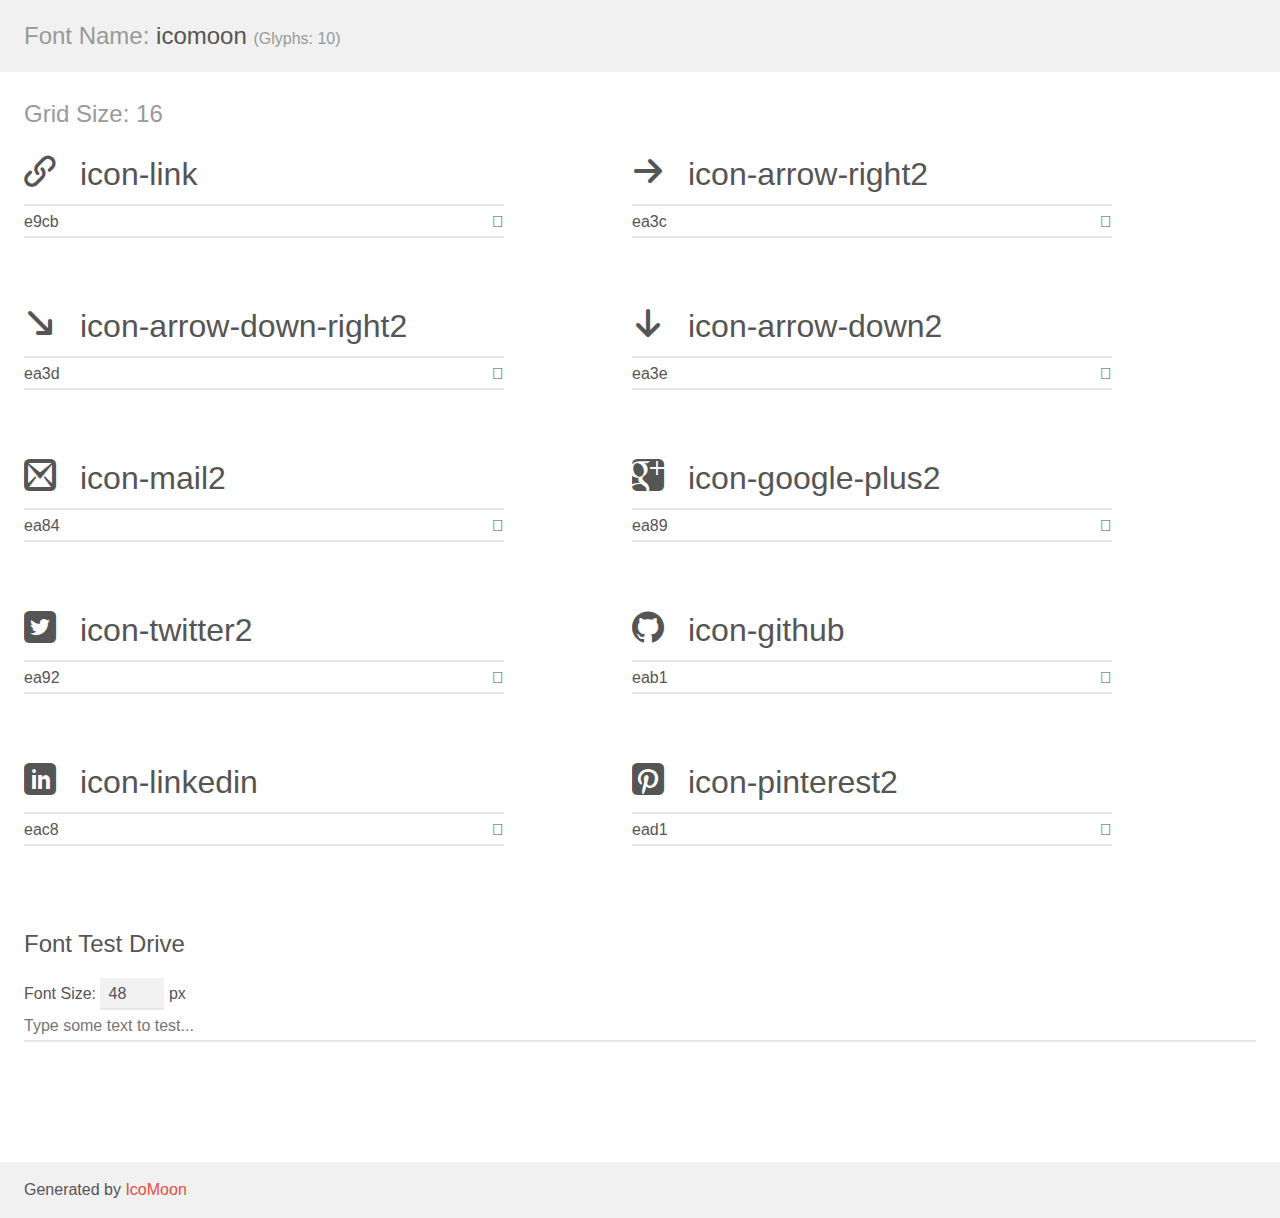
<file: icomoon/demo.html>
<!doctype html>
<html>
<head>
	<meta charset="utf-8">
	<title>IcoMoon Demo</title>
	<meta name="description" content="An Icon Font Generated By IcoMoon.io">
	<meta name="viewport" content="width=device-width">
	<link rel="stylesheet" href="demo-files/demo.css">
	<link rel="stylesheet" href="style.css"></head>
<body>
	<div class="bgc1 clearfix">
		<h1 class="mhmm mvm"><span class="fgc1">Font Name:</span> icomoon <small class="fgc1">(Glyphs:&nbsp;10)</small></h1>
	</div>
	<div class="clearfix mhl ptl">
		<h1 class="mvm mtn fgc1">Grid Size: 16</h1>
		<div class="glyph fs1">
			<div class="clearfix bshadow0 pbs">
				<span class="icon-link">
				
				</span>
				<span class="mls"> icon-link</span>
			</div>
			<fieldset class="fs0 size1of1 clearfix hidden-false">
				<input type="text" readonly value="e9cb" class="unit size1of2" />
				<input type="text" maxlength="1" readonly value="&#xe9cb;" class="unitRight size1of2 talign-right" />
			</fieldset>
			<div class="fs0 bshadow0 clearfix hidden-true">
				<span class="unit pvs fgc1">liga: </span>
				<input type="text" readonly value="link, chain" class="liga unitRight" />
			</div>
		</div>
		<div class="glyph fs1">
			<div class="clearfix bshadow0 pbs">
				<span class="icon-arrow-right2">
				
				</span>
				<span class="mls"> icon-arrow-right2</span>
			</div>
			<fieldset class="fs0 size1of1 clearfix hidden-false">
				<input type="text" readonly value="ea3c" class="unit size1of2" />
				<input type="text" maxlength="1" readonly value="&#xea3c;" class="unitRight size1of2 talign-right" />
			</fieldset>
			<div class="fs0 bshadow0 clearfix hidden-true">
				<span class="unit pvs fgc1">liga: </span>
				<input type="text" readonly value="arrow-right2, right4" class="liga unitRight" />
			</div>
		</div>
		<div class="glyph fs1">
			<div class="clearfix bshadow0 pbs">
				<span class="icon-arrow-down-right2">
				
				</span>
				<span class="mls"> icon-arrow-down-right2</span>
			</div>
			<fieldset class="fs0 size1of1 clearfix hidden-false">
				<input type="text" readonly value="ea3d" class="unit size1of2" />
				<input type="text" maxlength="1" readonly value="&#xea3d;" class="unitRight size1of2 talign-right" />
			</fieldset>
			<div class="fs0 bshadow0 clearfix hidden-true">
				<span class="unit pvs fgc1">liga: </span>
				<input type="text" readonly value="arrow-down-right2, down-right2" class="liga unitRight" />
			</div>
		</div>
		<div class="glyph fs1">
			<div class="clearfix bshadow0 pbs">
				<span class="icon-arrow-down2">
				
				</span>
				<span class="mls"> icon-arrow-down2</span>
			</div>
			<fieldset class="fs0 size1of1 clearfix hidden-false">
				<input type="text" readonly value="ea3e" class="unit size1of2" />
				<input type="text" maxlength="1" readonly value="&#xea3e;" class="unitRight size1of2 talign-right" />
			</fieldset>
			<div class="fs0 bshadow0 clearfix hidden-true">
				<span class="unit pvs fgc1">liga: </span>
				<input type="text" readonly value="arrow-down2, down2" class="liga unitRight" />
			</div>
		</div>
		<div class="glyph fs1">
			<div class="clearfix bshadow0 pbs">
				<span class="icon-mail2">
				
				</span>
				<span class="mls"> icon-mail2</span>
			</div>
			<fieldset class="fs0 size1of1 clearfix hidden-false">
				<input type="text" readonly value="ea84" class="unit size1of2" />
				<input type="text" maxlength="1" readonly value="&#xea84;" class="unitRight size1of2 talign-right" />
			</fieldset>
			<div class="fs0 bshadow0 clearfix hidden-true">
				<span class="unit pvs fgc1">liga: </span>
				<input type="text" readonly value="mail3, contact3" class="liga unitRight" />
			</div>
		</div>
		<div class="glyph fs1">
			<div class="clearfix bshadow0 pbs">
				<span class="icon-google-plus2">
				
				</span>
				<span class="mls"> icon-google-plus2</span>
			</div>
			<fieldset class="fs0 size1of1 clearfix hidden-false">
				<input type="text" readonly value="ea89" class="unit size1of2" />
				<input type="text" maxlength="1" readonly value="&#xea89;" class="unitRight size1of2 talign-right" />
			</fieldset>
			<div class="fs0 bshadow0 clearfix hidden-true">
				<span class="unit pvs fgc1">liga: </span>
				<input type="text" readonly value="google-plus2, brand3" class="liga unitRight" />
			</div>
		</div>
		<div class="glyph fs1">
			<div class="clearfix bshadow0 pbs">
				<span class="icon-twitter2">
				
				</span>
				<span class="mls"> icon-twitter2</span>
			</div>
			<fieldset class="fs0 size1of1 clearfix hidden-false">
				<input type="text" readonly value="ea92" class="unit size1of2" />
				<input type="text" maxlength="1" readonly value="&#xea92;" class="unitRight size1of2 talign-right" />
			</fieldset>
			<div class="fs0 bshadow0 clearfix hidden-true">
				<span class="unit pvs fgc1">liga: </span>
				<input type="text" readonly value="twitter2, brand12" class="liga unitRight" />
			</div>
		</div>
		<div class="glyph fs1">
			<div class="clearfix bshadow0 pbs">
				<span class="icon-github">
				
				</span>
				<span class="mls"> icon-github</span>
			</div>
			<fieldset class="fs0 size1of1 clearfix hidden-false">
				<input type="text" readonly value="eab1" class="unit size1of2" />
				<input type="text" maxlength="1" readonly value="&#xeab1;" class="unitRight size1of2 talign-right" />
			</fieldset>
			<div class="fs0 bshadow0 clearfix hidden-true">
				<span class="unit pvs fgc1">liga: </span>
				<input type="text" readonly value="github, brand40" class="liga unitRight" />
			</div>
		</div>
		<div class="glyph fs1">
			<div class="clearfix bshadow0 pbs">
				<span class="icon-linkedin">
				
				</span>
				<span class="mls"> icon-linkedin</span>
			</div>
			<fieldset class="fs0 size1of1 clearfix hidden-false">
				<input type="text" readonly value="eac8" class="unit size1of2" />
				<input type="text" maxlength="1" readonly value="&#xeac8;" class="unitRight size1of2 talign-right" />
			</fieldset>
			<div class="fs0 bshadow0 clearfix hidden-true">
				<span class="unit pvs fgc1">liga: </span>
				<input type="text" readonly value="linkedin, brand63" class="liga unitRight" />
			</div>
		</div>
		<div class="glyph fs1">
			<div class="clearfix bshadow0 pbs">
				<span class="icon-pinterest2">
				
				</span>
				<span class="mls"> icon-pinterest2</span>
			</div>
			<fieldset class="fs0 size1of1 clearfix hidden-false">
				<input type="text" readonly value="ead1" class="unit size1of2" />
				<input type="text" maxlength="1" readonly value="&#xead1;" class="unitRight size1of2 talign-right" />
			</fieldset>
			<div class="fs0 bshadow0 clearfix hidden-true">
				<span class="unit pvs fgc1">liga: </span>
				<input type="text" readonly value="pinterest2, brand72" class="liga unitRight" />
			</div>
		</div>
	</div>

	<!--[if gt IE 8]><!-->
	<div class="mhl clearfix mbl">
		<h1>Font Test Drive</h1>
		<label>
			Font Size: <input id="fontSize" type="number" class="textbox0 mbm"
			min="8" value="48" />
			px
		</label>
		<input id="testText" type="text" class="phl size1of1 mvl"
		placeholder="Type some text to test..." value=""/>
		</label>
		<div id="testDrive" class="icon-">&nbsp;
		</div>
	</div>
	<!--<![endif]-->
	<div class="bgc1 clearfix">
		<p class="mhl">Generated by <a href="https://icomoon.io/app">IcoMoon</a></p>
	</div>

	<script src="demo-files/demo.js"></script>
</body>
</html>
</file>
<file: icomoon/demo-files/demo.css>
body {
	padding: 0;
	margin: 0;
	font-family: sans-serif;
	font-size: 1em;
	line-height: 1.5;
	color: #555;
	background: #fff;
}
h1 {
	font-size: 1.5em;
	font-weight: normal;
}
small {
	font-size: .66666667em;
}
a {
	color: #e74c3c;
	text-decoration: none;
}
a:hover, a:focus {
	box-shadow: 0 1px #e74c3c;
}
.bshadow0, input {
	box-shadow: inset 0 -2px #e7e7e7;
}
input:hover {
	box-shadow: inset 0 -2px #ccc;
}
input, fieldset {
	font-size: 1em;
	margin: 0;
	padding: 0;
	border: 0;
}
input {
	color: inherit;
	line-height: 1.5;
	height: 1.5em;
	padding: .25em 0;
}
input:focus {
	outline: none;
	box-shadow: inset 0 -2px #449fdb;
}
.glyph {
	font-size: 16px;
	width: 15em;
	padding-bottom: 1em;
	margin-right: 4em;
	margin-bottom: 1em;
	float: left;
	overflow: hidden;
}
.liga {
	width: 80%;
	width: calc(100% - 2.5em);
}
.talign-right {
	text-align: right;
}
.talign-center {
	text-align: center;
}
.bgc1 {
	background: #f1f1f1;
}
.fgc1 {
	color: #999;
}
.fgc0 {
	color: #000;
}
p {
	margin-top: 1em;
	margin-bottom: 1em;
}
.mvm {
	margin-top: .75em;
	margin-bottom: .75em;
}
.mtn {
	margin-top: 0;
}
.mtl, .mal {
	margin-top: 1.5em;
}
.mbl, .mal {
	margin-bottom: 1.5em;
}
.mal, .mhl {
	margin-left: 1.5em;
	margin-right: 1.5em;
}
.mhmm {
	margin-left: 1em;
	margin-right: 1em;
}
.mls {
	margin-left: .25em;
}
.ptl {
	padding-top: 1.5em;
}
.pbs, .pvs {
	padding-bottom: .25em;
}
.pvs, .pts {
	padding-top: .25em;
}
.unit {
	float: left;
}
.unitRight {
	float: right;
}
.size1of2 {
	width: 50%;
}
.size1of1 {
	width: 100%;
}
.clearfix:before, .clearfix:after {
	content: " ";
	display: table;
}
.clearfix:after {
	clear: both;
}
.hidden-true {
	display: none;
}
.textbox0 {
	width: 3em;
	background: #f1f1f1;
	padding: .25em .5em;
	line-height: 1.5;
	height: 1.5em;
}
#testDrive {
	display: block;
	padding-top: 24px;
	line-height: 1.5;
}
.fs0 {
	font-size: 16px;
}
.fs1 {
	font-size: 32px;
}
</file>
<file: icomoon/style.css>
@font-face {
	font-family: 'icomoon';
	src:url('fonts/icomoon.eot?-9azxje');
	src:url('fonts/icomoon.eot?#iefix-9azxje') format('embedded-opentype'),
		url('fonts/icomoon.woff?-9azxje') format('woff'),
		url('fonts/icomoon.ttf?-9azxje') format('truetype'),
		url('fonts/icomoon.svg?-9azxje#icomoon') format('svg');
	font-weight: normal;
	font-style: normal;
}

[class^="icon-"], [class*=" icon-"] {
	font-family: 'icomoon';
	speak: none;
	font-style: normal;
	font-weight: normal;
	font-variant: normal;
	text-transform: none;
	line-height: 1;

	/* Better Font Rendering =========== */
	-webkit-font-smoothing: antialiased;
	-moz-osx-font-smoothing: grayscale;
}

.icon-link:before {
	content: "\e9cb";
}

.icon-arrow-right2:before {
	content: "\ea3c";
}

.icon-arrow-down-right2:before {
	content: "\ea3d";
}

.icon-arrow-down2:before {
	content: "\ea3e";
}

.icon-mail2:before {
	content: "\ea84";
}

.icon-google-plus2:before {
	content: "\ea89";
}

.icon-twitter2:before {
	content: "\ea92";
}

.icon-github:before {
	content: "\eab1";
}

.icon-linkedin:before {
	content: "\eac8";
}

.icon-pinterest2:before {
	content: "\ead1";
}
</file>
